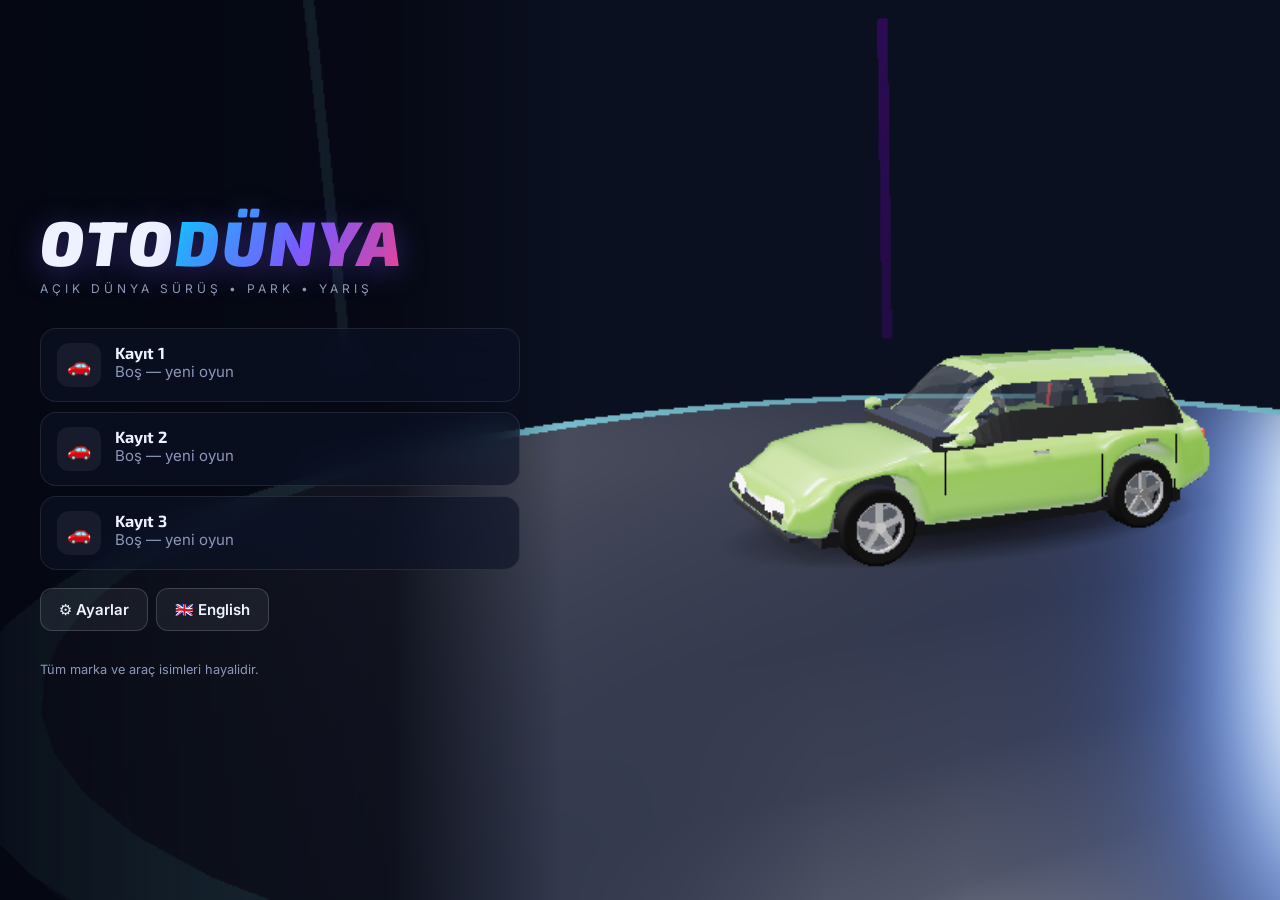
<file: index.html>
<!doctype html>
<html lang="tr">
<head>
  <meta charset="utf-8" />
  <meta name="viewport" content="width=device-width, initial-scale=1, maximum-scale=1, user-scalable=no, viewport-fit=cover" />
  <meta name="theme-color" content="#0d1224" />
  <meta name="mobile-web-app-capable" content="yes" />
  <meta name="apple-mobile-web-app-capable" content="yes" />
  <meta name="description" content="OtoDünya: açık dünya araba sürüş, park etme ve yarış oyunu" />
  <title>OtoDünya — Açık Dünya Sürüş</title>
  <link rel="manifest" href="manifest.json" />
  <link rel="icon" href="icon.svg" type="image/svg+xml" />
  <link rel="preconnect" href="https://fonts.googleapis.com" />
  <link rel="preconnect" href="https://fonts.gstatic.com" crossorigin />
  <link rel="stylesheet" href="https://fonts.googleapis.com/css2?family=Exo+2:ital,wght@0,500;0,700;0,800;0,900;1,800;1,900&family=Inter:wght@400;500;600;700&display=swap" />
  <link rel="stylesheet" href="css/style.css" />
  <script type="importmap">
    { "imports": { "three": "./lib/three.module.min.js", "three/addons/": "./lib/addons/" } }
  </script>
</head>
<body>
  <div id="app"></div>
  <div id="hud" style="display:none"></div>
  <div id="touch"></div>
  <div id="ui"></div>
  <div id="loading">
    <div class="ld-box">
      <h1>OTO<span>DÜNYA</span></h1>
      <div class="ld-bar"><i id="loadBar"></i></div>
      <p id="loadTip"></p>
    </div>
  </div>
  <div id="boot"><div class="spinner"></div><p>Yükleniyor…</p></div>
  <noscript>Bu oyun için JavaScript gereklidir.</noscript>
  <script type="module" src="js/main.js"></script>
</body>
</html>
</file>
<file: css/style.css>
/* OtoDünya arayüzü — koyu cam (glass) tasarım dili */
:root {
  --ts: 1;
  --bg: #060a14;
  --glass: rgba(13, 19, 36, 0.62);
  --glass2: rgba(22, 30, 54, 0.72);
  --glass3: rgba(255, 255, 255, 0.05);
  --line: rgba(255, 255, 255, 0.09);
  --line2: rgba(255, 255, 255, 0.16);
  --txt: #eef2ff;
  --muted: #8d98b8;
  --pri: #2ee6ff;
  --pri2: #7b5cff;
  --acc: #ff3d81;
  --ok: #22e3a0;
  --warn: #ffc94d;
  --bad: #ff4d6d;
  --gold: #ffd23f;
  --grad: linear-gradient(120deg, #00d2ff 0%, #7b5cff 55%, #ff3d81 100%);
  --r: 16px;
  --blur: blur(16px) saturate(150%);
  --display: 'Exo 2', 'Rajdhani', 'Segoe UI', system-ui, sans-serif;
  --body: 'Inter', system-ui, -apple-system, 'Segoe UI', Roboto, sans-serif;
  --shadow: 0 18px 50px rgba(0, 0, 0, 0.45);
}
body.cb { --ok: #2b8cff; --bad: #ff9f1c; --acc: #ffb000; }
* { box-sizing: border-box; -webkit-tap-highlight-color: transparent; }
html, body { margin: 0; height: 100%; overflow: hidden; background: var(--bg); color: var(--txt); font-family: var(--body); font-size: calc(15px * var(--ts)); user-select: none; -webkit-user-select: none; touch-action: none; -webkit-font-smoothing: antialiased; }
#app, #app canvas { position: fixed; inset: 0; width: 100%; height: 100%; display: block; }
#hud, #touch, #ui { position: fixed; inset: 0; pointer-events: none; }
#ui > * { pointer-events: auto; }
#hud > * { pointer-events: none; }
#hud button, #hud .minimap-wrap, #hud .prompt, #hud .mission-panel, #hud .recover-btn { pointer-events: auto; }
.hidden { display: none !important; }
.muted { color: var(--muted); }
.small { font-size: 0.85em; }
.warn { color: var(--warn); }
button { font: inherit; color: inherit; }
h1, h2, h3, h4 { font-family: var(--display); letter-spacing: 0.3px; }
input[type=range] { -webkit-appearance: none; appearance: none; width: 100%; min-width: 90px; height: 6px; border-radius: 99px; background: rgba(255, 255, 255, 0.12); outline: none; }
input[type=range]::-webkit-slider-thumb { -webkit-appearance: none; width: 20px; height: 20px; border-radius: 50%; background: #fff; box-shadow: 0 0 0 4px rgba(46, 230, 255, 0.35); cursor: pointer; }
input[type=range]::-moz-range-thumb { width: 18px; height: 18px; border-radius: 50%; background: #fff; border: 0; box-shadow: 0 0 0 4px rgba(46, 230, 255, 0.35); }
input[type=checkbox] { -webkit-appearance: none; appearance: none; width: 44px; height: 24px; border-radius: 99px; background: rgba(255, 255, 255, 0.14); position: relative; cursor: pointer; transition: background 0.2s; flex: 0 0 auto; }
input[type=checkbox]::after { content: ''; position: absolute; top: 3px; left: 3px; width: 18px; height: 18px; border-radius: 50%; background: #fff; transition: transform 0.2s; }
input[type=checkbox]:checked { background: linear-gradient(120deg, #00d2ff, #7b5cff); }
input[type=checkbox]:checked::after { transform: translateX(20px); }
::-webkit-scrollbar { width: 8px; height: 8px; }
::-webkit-scrollbar-thumb { background: rgba(255, 255, 255, 0.14); border-radius: 99px; }
::-webkit-scrollbar-track { background: transparent; }

/* ---------- açılış / yükleme ---------- */
#boot, #loading { position: fixed; inset: 0; display: flex; flex-direction: column; align-items: center; justify-content: center; z-index: 50;
  background: radial-gradient(1200px 600px at 20% 10%, rgba(123, 92, 255, 0.28), transparent 60%), radial-gradient(900px 500px at 85% 90%, rgba(0, 210, 255, 0.2), transparent 60%), #050812; }
#loading { display: none; z-index: 40; }
#boot p { color: var(--muted); letter-spacing: 3px; text-transform: uppercase; font-size: 0.8em; }
.spinner { width: 46px; height: 46px; border: 3px solid rgba(255, 255, 255, 0.12); border-top-color: var(--pri); border-radius: 50%; animation: spin 0.9s linear infinite; }
@keyframes spin { to { transform: rotate(360deg); } }
.ld-box { width: min(620px, 86vw); text-align: center; }
.ld-box h1, .logo h1, .brand h1 { font-family: var(--display); font-size: 3.6em; font-weight: 900; letter-spacing: 3px; margin: 0 0 22px; font-style: italic; line-height: 1; text-shadow: 0 6px 30px rgba(123, 92, 255, 0.35); }
h1 span { background: var(--grad); -webkit-background-clip: text; background-clip: text; color: transparent; }
.ld-bar { height: 6px; background: rgba(255, 255, 255, 0.08); border-radius: 99px; overflow: hidden; }
.ld-bar i { display: block; height: 100%; width: 0; background: var(--grad); transition: width 0.25s; box-shadow: 0 0 18px rgba(46, 230, 255, 0.6); }
#loadTip { color: var(--muted); margin-top: 22px; min-height: 2.4em; font-size: 1.02em; }

/* ---------- temel bileşenler ---------- */
.btn { border: 1px solid var(--line2); background: rgba(255, 255, 255, 0.06); padding: 11px 18px; border-radius: 12px; cursor: pointer; font-weight: 600; transition: transform 0.08s, background 0.2s, border-color 0.2s, box-shadow 0.2s; white-space: nowrap; display: inline-flex; align-items: center; gap: 8px; justify-content: center; }
.btn:hover { background: rgba(255, 255, 255, 0.11); border-color: rgba(255, 255, 255, 0.28); }
.btn:active { transform: scale(0.96); }
.btn:disabled { opacity: 0.4; cursor: not-allowed; }
.btn.primary { background: var(--grad); border-color: transparent; color: #fff; box-shadow: 0 8px 26px rgba(123, 92, 255, 0.35); text-shadow: 0 1px 2px rgba(0, 0, 0, 0.25); }
.btn.primary:hover { filter: brightness(1.1); }
.btn.danger { background: rgba(255, 77, 109, 0.14); border-color: rgba(255, 77, 109, 0.5); color: #ffb3c1; }
.btn.ghost { background: transparent; }
.btn.small { padding: 7px 12px; font-size: 0.86em; border-radius: 10px; }
.btn.on { background: rgba(46, 230, 255, 0.16); border-color: var(--pri); color: #fff; box-shadow: inset 0 0 0 1px rgba(46, 230, 255, 0.4); }
.btn.wide { width: 100%; margin: 4px 0; justify-content: flex-start; }
.kbd { opacity: 0.7; font-size: 0.85em; }
.row { display: flex; gap: 8px; align-items: center; flex-wrap: wrap; }
.seg { display: flex; gap: 6px; flex-wrap: nowrap; overflow-x: auto; }
.seg.wrap { flex-wrap: wrap; }
.input { background: rgba(0, 0, 0, 0.35); border: 1px solid var(--line2); color: var(--txt); padding: 11px 13px; border-radius: 11px; font: inherit; width: 100%; max-width: 300px; user-select: text; -webkit-user-select: text; outline: none; }
.input:focus { border-color: var(--pri); box-shadow: 0 0 0 3px rgba(46, 230, 255, 0.2); }
.tabs { display: flex; gap: 4px; overflow-x: auto; padding: 4px; margin-bottom: 14px; background: rgba(0, 0, 0, 0.25); border: 1px solid var(--line); border-radius: 14px; width: fit-content; max-width: 100%; scrollbar-width: none; }
.tab { border: 0; background: transparent; padding: 8px 14px; border-radius: 10px; cursor: pointer; white-space: nowrap; font-weight: 600; color: var(--muted); transition: background 0.2s, color 0.2s; }
.tab:hover { color: #fff; }
.tab.on { background: rgba(255, 255, 255, 0.1); color: #fff; box-shadow: inset 0 -2px 0 var(--pri); }
.badge { background: rgba(34, 227, 160, 0.16); color: var(--ok); border: 1px solid rgba(34, 227, 160, 0.4); font-size: 0.72em; padding: 2px 9px; border-radius: 99px; font-weight: 700; letter-spacing: 0.4px; text-transform: uppercase; width: fit-content; }
.mp-bar { height: 6px; background: rgba(255, 255, 255, 0.08); border-radius: 99px; overflow: hidden; margin: 7px 0; }
.mp-bar i { display: block; height: 100%; background: var(--grad); border-radius: 99px; }
.stars { color: var(--gold); font-size: 1.35em; letter-spacing: 3px; text-shadow: 0 0 12px rgba(255, 210, 63, 0.4); }
.price-big { font-family: var(--display); font-size: 1.8em; font-weight: 800; color: var(--gold); }
hr { border: 0; border-top: 1px solid var(--line); margin: 16px 0; }

.overlay { position: fixed; inset: 0; background: rgba(3, 6, 14, 0.58); display: flex; align-items: center; justify-content: center; z-index: 30; pointer-events: auto; backdrop-filter: blur(6px); -webkit-backdrop-filter: blur(6px); animation: fade 0.2s; }
@keyframes fade { from { opacity: 0; } }
.overlay .card { background: linear-gradient(180deg, rgba(26, 34, 62, 0.92), rgba(12, 17, 33, 0.94)); border: 1px solid var(--line2); border-radius: 22px; padding: 24px 26px; width: min(480px, 92vw); max-height: 90vh; overflow: auto; box-shadow: var(--shadow), inset 0 1px 0 rgba(255, 255, 255, 0.08); text-align: center; animation: pop 0.22s cubic-bezier(0.2, 0.9, 0.3, 1.2); position: relative; }
.overlay .card::before { content: ''; position: absolute; left: 24px; right: 24px; top: 0; height: 2px; background: var(--grad); border-radius: 0 0 4px 4px; }
@keyframes pop { from { transform: scale(0.92) translateY(8px); opacity: 0; } }
.overlay .card h2, .overlay .card h3 { margin-top: 2px; }
.overlay .card .row { justify-content: center; margin-top: 14px; }
.overlay.pause .card { text-align: left; width: min(440px, 92vw); }
.overlay.pause .keys { margin-top: 14px; line-height: 1.6; }
.lbl { display: block; color: var(--muted); font-size: 0.78em; margin-top: 10px; text-transform: uppercase; letter-spacing: 1.2px; }
.result .rewards { display: flex; gap: 10px; justify-content: center; margin: 14px 0; flex-wrap: wrap; }
.result .rewards span { background: var(--glass3); border: 1px solid var(--line); padding: 8px 14px; border-radius: 12px; font-weight: 700; font-family: var(--display); font-size: 1.1em; }
.result h2 { font-size: 1.9em; margin-bottom: 4px; background: var(--grad); -webkit-background-clip: text; background-clip: text; color: transparent; }
.days { display: grid; grid-template-columns: repeat(7, 1fr); gap: 6px; margin: 12px 0; }
.day { background: var(--glass3); border: 1px solid var(--line); border-radius: 12px; padding: 8px 2px; font-size: 0.72em; display: flex; flex-direction: column; gap: 3px; }
.day.got { opacity: 0.4; }
.day.today { background: var(--grad); border-color: transparent; color: #fff; font-weight: 700; transform: scale(1.08); box-shadow: 0 8px 22px rgba(123, 92, 255, 0.45); }

/* ---------- başlık ekranı ---------- */
.title-screen { position: absolute; left: 0; top: 0; bottom: 0; width: min(560px, 100%); padding: 48px 40px; background: linear-gradient(90deg, rgba(5, 8, 18, 0.96) 0%, rgba(5, 8, 18, 0.82) 70%, transparent); display: flex; flex-direction: column; gap: 18px; overflow: auto; justify-content: center; }
.logo h1 { font-size: 4.2em; margin-bottom: 8px; }
.logo p { color: var(--muted); margin: 0 0 14px; letter-spacing: 4px; text-transform: uppercase; font-size: 0.8em; }
.slots { display: flex; flex-direction: column; gap: 10px; }
.slot { display: flex; gap: 8px; align-items: stretch; }
.slot-info { flex: 1; display: grid; grid-template-columns: 44px 1fr; grid-template-rows: auto auto auto; column-gap: 14px; background: var(--glass); backdrop-filter: var(--blur); -webkit-backdrop-filter: var(--blur); border: 1px solid var(--line); border-radius: var(--r); padding: 14px 16px; cursor: pointer; transition: border-color 0.2s, transform 0.15s, background 0.2s; position: relative; }
.slot-info::before { content: '🚗'; grid-row: 1 / 4; width: 44px; height: 44px; border-radius: 12px; background: rgba(255, 255, 255, 0.06); display: flex; align-items: center; justify-content: center; font-size: 1.3em; align-self: center; }
.slot-info b { font-family: var(--display); font-size: 1.08em; }
.slot-info:hover { border-color: rgba(46, 230, 255, 0.55); transform: translateX(4px); background: var(--glass2); }

/* ---------- ana menü ---------- */
.main-menu { position: absolute; left: 0; top: 0; bottom: 0; width: min(500px, 100%); padding: 30px 30px 26px; background: linear-gradient(90deg, rgba(5, 8, 18, 0.95) 0%, rgba(5, 8, 18, 0.84) 75%, transparent); display: flex; flex-direction: column; gap: 16px; overflow: auto; }
.mm-head { display: flex; flex-direction: column; gap: 16px; }
.brand h1 { font-size: 2.6em; margin: 0; }
.brand small { color: var(--muted); letter-spacing: 3px; text-transform: uppercase; font-size: 0.7em; }
.profile-chip { display: flex; align-items: center; gap: 12px; background: var(--glass); backdrop-filter: var(--blur); -webkit-backdrop-filter: var(--blur); border: 1px solid var(--line); border-radius: 18px; padding: 10px 12px; }
.avatar { --p: 0%; width: 48px; height: 48px; border-radius: 50%; display: grid; place-items: center; background: conic-gradient(var(--pri) var(--p), rgba(255, 255, 255, 0.1) 0); flex: 0 0 auto; }
.avatar b { width: 40px; height: 40px; border-radius: 50%; background: #0d1326; display: grid; place-items: center; font-family: var(--display); font-size: 1.15em; }
.pc-info { display: flex; flex-direction: column; flex: 1; min-width: 0; }
.pc-info small { color: var(--muted); }
.pc-cur { display: flex; flex-direction: column; gap: 4px; align-items: flex-end; }
.cur { font-family: var(--display); font-weight: 800; font-size: 0.98em; }
.cur.gold { color: var(--gold); }
.mm-nav { display: flex; flex-direction: column; gap: 6px; }
.mbtn { display: flex; align-items: center; gap: 14px; background: rgba(255, 255, 255, 0.035); border: 1px solid transparent; border-radius: 14px; padding: 11px 14px; cursor: pointer; text-align: left; transition: background 0.18s, border-color 0.18s, transform 0.12s; }
.mbtn:hover { background: rgba(255, 255, 255, 0.08); border-color: var(--line2); transform: translateX(4px); }
.mbtn .mi { width: 40px; height: 40px; border-radius: 12px; background: rgba(255, 255, 255, 0.07); display: grid; place-items: center; font-size: 1.25em; flex: 0 0 auto; }
.mbtn .mt { display: flex; flex-direction: column; flex: 1; min-width: 0; }
.mbtn .mt b { font-family: var(--display); font-size: 1.08em; font-weight: 700; }
.mbtn .mt small { color: var(--muted); font-size: 0.8em; white-space: nowrap; overflow: hidden; text-overflow: ellipsis; }
.mbtn .mchev { color: var(--muted); font-size: 1.5em; }
.mbtn.hero { background: linear-gradient(120deg, rgba(0, 210, 255, 0.22), rgba(123, 92, 255, 0.28) 60%, rgba(255, 61, 129, 0.2)); border-color: rgba(123, 92, 255, 0.45); padding: 15px 14px; margin-bottom: 4px; }
.mbtn.hero .mi { background: var(--grad); }
.mbtn.hero .mt b { font-size: 1.3em; }
.mm-row { display: flex; gap: 8px; margin-top: 4px; }
.mm-row .btn { flex: 1; }
.continue { padding: 15px; font-size: 1.1em; font-family: var(--display); letter-spacing: 1px; text-transform: uppercase; margin-top: auto; }
.showcase { position: absolute; right: 36px; bottom: 34px; text-align: right; pointer-events: none !important; }
.showcase small { color: var(--pri); letter-spacing: 3px; text-transform: uppercase; font-weight: 700; font-size: 0.78em; }
.showcase h2 { font-size: 4em; margin: 0 0 10px; font-style: italic; font-weight: 900; line-height: 1; text-shadow: 0 8px 30px rgba(0, 0, 0, 0.6); }
.sc-stats { display: flex; gap: 22px; justify-content: flex-end; }
.sc-stats div { display: flex; flex-direction: column; }
.sc-stats b { font-family: var(--display); font-size: 1.6em; font-weight: 800; }
.sc-stats small { color: var(--muted); letter-spacing: 1px; font-size: 0.7em; }

/* ---------- ekranlar ---------- */
.screen { position: absolute; inset: 0; display: flex; flex-direction: column; background: radial-gradient(900px 500px at 80% 0%, rgba(123, 92, 255, 0.12), transparent 60%), rgba(5, 8, 18, 0.95); }
.screen.split { background: linear-gradient(90deg, rgba(5, 8, 18, 0.97) 0, rgba(5, 8, 18, 0.93) 54%, rgba(5, 8, 18, 0.2) 62%, transparent 70%); }
.screen.split .scr-body { width: 57%; }
.scr-head { display: flex; align-items: center; gap: 14px; padding: 14px 22px; border-bottom: 1px solid var(--line); background: rgba(5, 8, 18, 0.55); backdrop-filter: var(--blur); -webkit-backdrop-filter: var(--blur); }
.scr-head h2 { margin: 0; flex: 1; font-size: 1.45em; font-weight: 800; text-transform: uppercase; letter-spacing: 1.5px; }
.wallet { display: flex; gap: 8px; font-weight: 800; font-family: var(--display); }
.wallet span { background: var(--glass3); border: 1px solid var(--line); padding: 6px 12px; border-radius: 99px; }
.wallet span:last-child { color: var(--gold); }
.scr-body { flex: 1; overflow: auto; padding: 18px 22px 48px; }
.map-grid { display: grid; grid-template-columns: repeat(auto-fill, minmax(220px, 1fr)); gap: 14px; }
.map-card { position: relative; overflow: hidden; background: linear-gradient(160deg, color-mix(in srgb, var(--c) 55%, #0b1224), #0b1224 75%); border: 1px solid var(--line2); border-radius: 18px; padding: 18px; cursor: pointer; min-height: 160px; display: flex; flex-direction: column; justify-content: flex-end; gap: 4px; transition: transform 0.15s, box-shadow 0.2s; }
.map-card::after { content: ''; position: absolute; inset: 0; background: linear-gradient(0deg, rgba(0, 0, 0, 0.55), transparent 60%); pointer-events: none; }
.map-card > * { position: relative; z-index: 1; }
.map-card:hover { transform: translateY(-4px); box-shadow: 0 14px 34px rgba(0, 0, 0, 0.45); }
.map-card.cur { box-shadow: 0 0 0 2px var(--pri), 0 12px 30px rgba(46, 230, 255, 0.25); }
.map-card.locked { filter: grayscale(0.85) brightness(0.7); }
.map-card h3 { margin: 0; font-size: 1.5em; font-weight: 800; }
.map-ico { position: absolute !important; top: 12px; right: 14px; font-size: 3.4em; opacity: 0.9; filter: drop-shadow(0 6px 12px rgba(0, 0, 0, 0.4)); }
.mis-list { display: flex; flex-direction: column; gap: 8px; }
.mis-card { display: flex; gap: 14px; align-items: center; background: var(--glass); border: 1px solid var(--line); border-radius: var(--r); padding: 12px 14px; transition: border-color 0.2s, background 0.2s; }
.mis-card:hover { border-color: var(--line2); background: var(--glass2); }
.mis-card.locked { opacity: 0.45; }
.mis-ico { font-size: 1.6em; width: 50px; height: 50px; border-radius: 14px; background: rgba(255, 255, 255, 0.06); display: grid; place-items: center; flex: 0 0 auto; }
.mis-info { flex: 1; display: flex; flex-direction: column; gap: 2px; min-width: 0; }
.mis-info b { font-family: var(--display); font-size: 1.05em; }
.mis-rew { font-size: 0.8em; color: var(--warn); font-weight: 600; }
.mis-right { display: flex; flex-direction: column; align-items: flex-end; gap: 6px; }
.mis-right .stars { font-size: 1em; }
.lic-row { display: flex; gap: 6px; flex-wrap: wrap; margin-bottom: 12px; }
.lic { padding: 5px 11px; border-radius: 99px; background: var(--glass3); border: 1px solid var(--line); font-size: 0.82em; opacity: 0.5; }
.lic.on { background: rgba(34, 227, 160, 0.14); border-color: rgba(34, 227, 160, 0.5); color: var(--ok); opacity: 1; font-weight: 700; }
.events section, .boards section { background: var(--glass); border-radius: 18px; padding: 16px 18px; margin-bottom: 14px; border: 1px solid var(--line); }
.events h3, .boards h3 { margin: 0 0 10px; }
.task { padding: 8px 0; border-bottom: 1px dashed var(--line); }
.task.done b { text-decoration: line-through; color: var(--ok); }
.board { margin: 6px 0; padding-left: 28px; }
.board li { padding: 4px 0; }
.board li.me { color: var(--gold); font-weight: 800; }
.ach-grid { display: grid; grid-template-columns: repeat(auto-fill, minmax(240px, 1fr)); gap: 10px; }
.ach { background: var(--glass); border: 1px solid var(--line); border-radius: var(--r); padding: 12px 14px; display: flex; flex-direction: column; gap: 3px; opacity: 0.7; }
.ach b { font-family: var(--display); }
.ach.got { opacity: 1; border-color: rgba(255, 210, 63, 0.5); background: linear-gradient(160deg, rgba(255, 210, 63, 0.14), var(--glass)); }
.stats { display: grid; grid-template-columns: repeat(auto-fill, minmax(280px, 1fr)); gap: 8px; }
.stat { display: flex; justify-content: space-between; align-items: center; background: var(--glass); border: 1px solid var(--line); padding: 12px 16px; border-radius: 12px; }
.stat b { font-family: var(--display); font-size: 1.1em; }
.set-row { display: flex; align-items: center; gap: 14px; padding: 9px 0; flex-wrap: wrap; }
.settings .set-row { padding: 12px 4px; border-bottom: 1px solid var(--line); flex-wrap: nowrap; }
.set-row > span:first-child { flex: 0 0 40%; color: #d5dcf3; }
.set-row b { min-width: 52px; text-align: right; font-family: var(--display); }

/* garaj / galeri */
.garage-head { display: flex; gap: 8px; align-items: center; flex-wrap: wrap; margin-bottom: 12px; }
.garage-head > span { font-family: var(--display); font-weight: 800; font-size: 1.1em; margin-right: 6px; }
.car-list, .gal-list { display: flex; gap: 8px; overflow-x: auto; padding: 2px 2px 10px; margin-bottom: 8px; }
.car-item, .gal-card { flex: 0 0 auto; min-width: 156px; background: var(--glass); border: 1px solid var(--line); border-radius: 14px; padding: 12px; cursor: pointer; display: flex; flex-direction: column; gap: 4px; transition: border-color 0.2s, transform 0.12s; }
.car-item b, .gal-card b { font-family: var(--display); font-size: 1.12em; }
.car-item:hover, .gal-card:hover { transform: translateY(-2px); border-color: var(--line2); }
.car-item.on, .gal-card.on { border-color: var(--pri); box-shadow: 0 0 0 1px var(--pri) inset, 0 10px 24px rgba(46, 230, 255, 0.15); background: linear-gradient(160deg, rgba(46, 230, 255, 0.12), var(--glass)); }
.gal-card.locked { opacity: 0.55; }
.gal-card .price { color: var(--warn); font-weight: 700; font-size: 0.9em; font-family: var(--display); }
.garage-detail h3, .gal-detail h3 { margin: 6px 0; font-size: 2em; font-style: italic; font-weight: 900; }
.statbars { display: flex; flex-direction: column; gap: 8px; margin: 10px 0 14px; background: var(--glass); border: 1px solid var(--line); border-radius: 14px; padding: 12px 14px; }
.statbar { display: flex; align-items: center; gap: 12px; }
.statbar span { width: 84px; color: var(--muted); font-size: 0.82em; text-transform: uppercase; letter-spacing: 0.8px; }
.sb { flex: 1; height: 8px; background: rgba(255, 255, 255, 0.08); border-radius: 99px; position: relative; overflow: hidden; }
.sb i { position: absolute; left: 0; top: 0; bottom: 0; background: var(--grad); border-radius: 99px; }
.sb u { position: absolute; top: 0; bottom: 0; background: var(--ok); box-shadow: 0 0 10px var(--ok); }
.upg-list { display: grid; grid-template-columns: repeat(auto-fill, minmax(200px, 1fr)); gap: 8px; }
.upg { background: var(--glass); border: 1px solid var(--line); border-radius: 14px; padding: 12px; display: flex; flex-direction: column; gap: 5px; }
.upg b { font-family: var(--display); font-size: 1.05em; }
.pips { display: flex; gap: 4px; margin: 3px 0 5px; }
.pips i { flex: 1; height: 6px; border-radius: 4px; background: rgba(255, 255, 255, 0.1); }
.pips i.on { background: var(--grad); box-shadow: 0 0 8px rgba(46, 230, 255, 0.4); }
.engines h4, .profiles h4 { margin: 16px 0 8px; text-transform: uppercase; letter-spacing: 1.5px; font-size: 0.85em; color: var(--muted); }
.tune-row { padding: 10px 0; border-bottom: 1px solid var(--line); display: flex; flex-direction: column; gap: 6px; }
.tune-sl { display: flex; align-items: center; gap: 10px; }
.tune-sl small { width: 70px; color: var(--muted); font-size: 0.78em; }
.tune-sl small:last-child { text-align: right; }
.profiles .row { padding: 4px 0; }
.profiles .row b { width: 74px; }
.swatches { display: flex; flex-wrap: wrap; gap: 8px; align-items: center; }
.swatches i { width: 32px; height: 32px; border-radius: 50%; border: 2px solid rgba(255, 255, 255, 0.2); cursor: pointer; box-shadow: inset 0 -6px 10px rgba(0, 0, 0, 0.25), inset 0 4px 8px rgba(255, 255, 255, 0.25); transition: transform 0.12s; }
.swatches i:hover { transform: scale(1.1); }
.swatches i.on { border-color: #fff; transform: scale(1.15); box-shadow: 0 0 0 3px rgba(46, 230, 255, 0.5); }
.swatches input[type=color] { width: 38px; height: 34px; border: 0; background: none; padding: 0; cursor: pointer; }
.mod-host h4 { margin: 14px 0 8px; text-transform: uppercase; letter-spacing: 1.5px; font-size: 0.8em; color: var(--muted); }
.mod-foot { position: sticky; bottom: -48px; display: flex; gap: 8px; align-items: center; justify-content: flex-end; background: rgba(8, 12, 26, 0.95); backdrop-filter: var(--blur); padding: 12px; margin-top: 16px; border: 1px solid var(--line); border-radius: 14px; }
.mod-foot span { flex: 1; font-weight: 800; color: var(--warn); font-family: var(--display); }
.cloth-list { display: grid; grid-template-columns: repeat(auto-fill, minmax(180px, 1fr)); gap: 8px; }
.cloth { display: flex; align-items: center; gap: 10px; background: var(--glass); border: 1px solid var(--line); border-radius: 12px; padding: 9px 11px; }
.cloth.on { border-color: var(--ok); }
.cloth b { flex: 1; font-size: 0.9em; }
.cl-sw { width: 26px; height: 26px; border-radius: 8px; border: 1px solid rgba(255, 255, 255, 0.25); }

/* ---------- HUD ---------- */
.hud-top { position: absolute; top: max(14px, env(safe-area-inset-top)); right: 16px; display: flex; gap: 8px; align-items: center; }
.hud-money, .hud-gold, .hud-level { background: var(--glass); backdrop-filter: var(--blur); -webkit-backdrop-filter: var(--blur); border: 1px solid var(--line); padding: 7px 14px; border-radius: 99px; font-weight: 800; display: flex; align-items: center; gap: 7px; font-family: var(--display); font-size: 1.05em; box-shadow: 0 6px 18px rgba(0, 0, 0, 0.25); }
.hud-gold b { color: var(--gold); }
.hud-level { flex-direction: column; gap: 3px; padding: 5px 14px; font-size: 0.78em; letter-spacing: 1px; }
.xpbar { width: 70px; height: 4px; background: rgba(255, 255, 255, 0.12); border-radius: 9px; overflow: hidden; }
.xpbar i { display: block; height: 100%; background: var(--grad); }
.hud-btn { width: 42px; height: 42px; border-radius: 50%; border: 1px solid var(--line); background: var(--glass); backdrop-filter: var(--blur); -webkit-backdrop-filter: var(--blur); cursor: pointer; font-size: 1.05em; transition: background 0.2s; }
.hud-btn:hover { background: var(--glass2); }
.minimap-wrap { position: absolute; top: max(14px, env(safe-area-inset-top)); left: 16px; width: 184px; height: 184px; border-radius: 50%; overflow: hidden; background: #0b1020; cursor: pointer; box-shadow: 0 0 0 3px rgba(255, 255, 255, 0.12), 0 0 0 7px rgba(10, 16, 32, 0.55), 0 12px 30px rgba(0, 0, 0, 0.5); }
.minimap-wrap::after { content: ''; position: absolute; inset: 0; border-radius: 50%; box-shadow: inset 0 0 30px rgba(0, 0, 0, 0.55); pointer-events: none; }
.minimap { width: 100%; height: 100%; filter: saturate(0.85) contrast(1.05); }
.mini-n { position: absolute; top: 4px; left: 50%; transform: translateX(-50%); font-weight: 900; font-size: 11px; color: var(--acc); text-shadow: 0 0 4px #000; font-family: var(--display); z-index: 1; }
.mini-speedlimit { position: absolute; right: 8px; bottom: 8px; width: 38px; height: 38px; border-radius: 50%; background: #fff; border: 4px solid #e01e37; color: #111; font-weight: 900; font-size: 13px; display: flex; align-items: center; justify-content: center; z-index: 1; font-family: var(--display); }
.gauge-wrap { position: absolute; right: 22px; bottom: max(18px, env(safe-area-inset-bottom)); width: 236px; height: 236px; filter: drop-shadow(0 10px 24px rgba(0, 0, 0, 0.45)); }
.gauge { width: 100%; height: 100%; }
.g-speed { position: absolute; top: 33%; left: 0; right: 0; text-align: center; display: flex; flex-direction: column; line-height: 1; }
.g-speed b { font-family: var(--display); font-size: 3.6em; font-weight: 900; font-style: italic; letter-spacing: -1px; text-shadow: 0 3px 14px rgba(0, 0, 0, 0.6); font-variant-numeric: tabular-nums; }
.g-speed small { color: var(--muted); font-size: 0.72em; letter-spacing: 2px; text-transform: uppercase; margin-top: 2px; }
.g-gear { position: absolute; top: 64%; left: 50%; transform: translateX(-50%); font-family: var(--display); font-weight: 900; font-size: 1.35em; color: #fff; background: rgba(255, 255, 255, 0.08); border: 1px solid var(--line2); padding: 1px 12px; border-radius: 10px; min-width: 40px; text-align: center; }
.g-bars { position: absolute; left: -150px; bottom: 14px; width: 140px; display: flex; flex-direction: column; gap: 7px; }
.bar { position: relative; height: 22px; background: var(--glass); backdrop-filter: var(--blur); -webkit-backdrop-filter: var(--blur); border: 1px solid var(--line); border-radius: 99px; overflow: hidden; }
.bar i { position: absolute; left: 0; top: 0; bottom: 0; border-radius: 99px; opacity: 0.85; }
.bar span { position: absolute; left: 10px; top: 3px; font-size: 11px; font-weight: 800; letter-spacing: 0.5px; }
.bar.nitro i { background: linear-gradient(90deg, #3a5bff, #2ee6ff); }
.bar.fuel i { background: linear-gradient(90deg, #ff7a00, #ffd23f); }
.bar.fuel.low { animation: blink 0.8s infinite; }
.bar.dmg i { background: linear-gradient(90deg, #ff4d6d, #9d0208); }
@keyframes blink { 50% { opacity: 0.35; } }
.g-icons { position: absolute; top: 18px; left: 0; right: 0; text-align: center; font-size: 0.8em; }
.g-icons small { background: rgba(34, 227, 160, 0.14); color: var(--ok); border-radius: 4px; padding: 1px 4px; font-size: 9px; font-weight: 800; letter-spacing: 0.5px; }
.toasts { position: absolute; top: 78px; left: 50%; transform: translateX(-50%); display: flex; flex-direction: column; gap: 8px; align-items: center; width: min(90vw, 540px); }
.toast { background: var(--glass2); backdrop-filter: var(--blur); -webkit-backdrop-filter: var(--blur); border: 1px solid var(--line); border-left: 3px solid var(--pri); padding: 10px 18px; border-radius: 12px; font-weight: 600; animation: toastIn 0.3s cubic-bezier(0.2, 0.9, 0.3, 1.2); transition: opacity 0.5s, transform 0.5s; text-align: center; box-shadow: 0 10px 26px rgba(0, 0, 0, 0.35); }
@keyframes toastIn { from { transform: translateY(-14px); opacity: 0; } }
.toast.warn { border-left-color: var(--bad); }
.toast.gold { border-left-color: var(--gold); color: #ffe48a; }
.toast.ok { border-left-color: var(--ok); }
.toast.out { opacity: 0; transform: translateY(-10px); }
.pops { position: absolute; top: 42%; left: 50%; transform: translateX(-50%); }
.pop { position: absolute; left: 50%; transform: translateX(-50%); white-space: nowrap; text-align: center; animation: rise 1.8s ease-out forwards; display: flex; flex-direction: column; }
.pop b { font-family: var(--display); font-size: 2.1em; font-weight: 900; font-style: italic; color: var(--gold); text-shadow: 0 3px 14px rgba(0, 0, 0, 0.8), 0 0 24px rgba(255, 210, 63, 0.45); }
.pop.neg b { color: var(--bad); text-shadow: 0 3px 14px rgba(0, 0, 0, 0.8); }
.pop small { color: #fff; text-shadow: 0 1px 4px #000; letter-spacing: 1px; text-transform: uppercase; font-size: 0.75em; font-weight: 700; }
@keyframes rise { 0% { transform: translate(-50%, 20px) scale(0.6); opacity: 0; } 15% { transform: translate(-50%, 0) scale(1.15); opacity: 1; } 80% { opacity: 1; } 100% { transform: translate(-50%, -90px) scale(1); opacity: 0; } }
.bigtext { position: absolute; top: 22%; left: 0; right: 0; text-align: center; font-family: var(--display); font-size: 3.4em; font-weight: 900; font-style: italic; letter-spacing: 1px; text-shadow: 0 6px 24px rgba(0, 0, 0, 0.7); opacity: 0; pointer-events: none; text-transform: uppercase; }
.bigtext.show { animation: big 1.6s ease-out forwards; }
@keyframes big { 0% { opacity: 0; transform: scale(1.6); letter-spacing: 20px; filter: blur(8px); } 15% { opacity: 1; transform: scale(1); letter-spacing: 2px; filter: blur(0); } 80% { opacity: 1; } 100% { opacity: 0; transform: translateY(-12px); } }
.prompt { position: absolute; bottom: 30%; left: 50%; transform: translateX(-50%); background: var(--glass2); backdrop-filter: var(--blur); -webkit-backdrop-filter: var(--blur); border: 1px solid rgba(46, 230, 255, 0.5); padding: 11px 20px 11px 12px; border-radius: 99px; font-weight: 700; cursor: pointer; box-shadow: 0 10px 28px rgba(0, 0, 0, 0.4), 0 0 24px rgba(46, 230, 255, 0.2); animation: toastIn 0.25s; }
.prompt b { background: var(--grad); color: #fff; border-radius: 8px; padding: 3px 9px; margin-right: 8px; font-family: var(--display); }
.mission-panel { position: absolute; top: 218px; left: 16px; width: 250px; background: var(--glass); backdrop-filter: var(--blur); -webkit-backdrop-filter: var(--blur); border: 1px solid var(--line); border-radius: 16px; padding: 12px 14px; font-size: 0.9em; box-shadow: 0 10px 28px rgba(0, 0, 0, 0.35); overflow: hidden; }
.mission-panel::before { content: ''; position: absolute; left: 0; top: 0; bottom: 0; width: 3px; background: var(--grad); }
.mission-panel h4 { margin: 0 0 8px; color: #fff; font-size: 1.12em; text-transform: uppercase; letter-spacing: 1px; }
.mission-panel div { line-height: 1.55; color: #d4dbf2; }
.mp-abort { margin-top: 8px; background: transparent; border: 1px solid var(--line2); border-radius: 8px; padding: 4px 10px; cursor: pointer; font-size: 0.8em; color: var(--muted); }
.mission-timer { position: absolute; top: 16px; left: 50%; transform: translateX(-50%); font-family: var(--display); font-size: 2.1em; font-weight: 900; font-variant-numeric: tabular-nums; text-shadow: 0 2px 12px rgba(0, 0, 0, 0.7); background: var(--glass); backdrop-filter: var(--blur); padding: 2px 18px; border-radius: 14px; border: 1px solid var(--line); }
.mission-timer:empty { display: none; }
.mission-timer.warn { color: var(--bad); animation: blink 0.6s infinite; }
.drift-score { position: absolute; top: 30%; right: 7%; text-align: right; display: flex; flex-direction: column; }
.drift-score b { font-family: var(--display); font-size: 2.8em; font-weight: 900; font-style: italic; color: #fff; text-shadow: 0 3px 14px rgba(0, 0, 0, 0.8), 0 0 30px rgba(255, 61, 129, 0.5); }
.drift-score small { background: var(--grad); -webkit-background-clip: text; background-clip: text; color: transparent; font-weight: 900; letter-spacing: 4px; font-family: var(--display); font-size: 1.1em; }
.drift-score.bank b { color: var(--ok); }
.drift-score.fail b { color: var(--bad); text-decoration: line-through; }
.police-bar { position: absolute; top: 68px; left: 50%; transform: translateX(-50%); background: linear-gradient(90deg, rgba(29, 78, 216, 0.9), rgba(193, 18, 31, 0.9)); padding: 7px 20px; border-radius: 99px; font-weight: 800; font-family: var(--display); letter-spacing: 1px; box-shadow: 0 0 30px rgba(193, 18, 31, 0.45); }
.police-bar.blink { background: linear-gradient(90deg, rgba(193, 18, 31, 0.9), rgba(29, 78, 216, 0.9)); box-shadow: 0 0 30px rgba(29, 78, 216, 0.5); }
.police-bar.patrol { background: rgba(29, 78, 216, 0.9); }
.save-icon { position: absolute; right: 18px; top: 70px; font-size: 1.2em; opacity: 0; }
.save-icon.on { animation: saved 1.6s; }
@keyframes saved { 0%, 100% { opacity: 0; } 20%, 70% { opacity: 1; } }
.fps { position: absolute; left: 212px; top: 16px; background: rgba(0, 0, 0, 0.55); padding: 3px 9px; border-radius: 8px; font: 12px ui-monospace, monospace; color: #7fffb0; }
.recover-btn { position: absolute; left: 50%; bottom: 22%; transform: translateX(-50%); background: linear-gradient(120deg, #ff4d6d, #ff7a00); color: #fff; border: 0; padding: 13px 26px; border-radius: 99px; font-weight: 800; font-size: 1.1em; cursor: pointer; box-shadow: 0 10px 30px rgba(255, 77, 109, 0.5); animation: pulse 1s infinite; font-family: var(--display); letter-spacing: 1px; }
@keyframes pulse { 50% { transform: translateX(-50%) scale(1.06); } }
.drag-lights { position: absolute; top: 96px; left: 50%; transform: translateX(-50%); display: flex; gap: 12px; background: rgba(0, 0, 0, 0.75); padding: 12px 16px; border-radius: 18px; border: 1px solid var(--line); }
.drag-lights i { width: 32px; height: 32px; border-radius: 50%; background: #2a1d00; box-shadow: inset 0 -4px 8px rgba(0, 0, 0, 0.5); }
.drag-lights i.on { background: radial-gradient(circle at 35% 35%, #fff2b0, #ffb703 55%); box-shadow: 0 0 22px #ffb703; }
.drag-lights i.g { background: #062018; }
.drag-lights i.g.on { background: radial-gradient(circle at 35% 35%, #c8ffe9, #22e3a0 55%); box-shadow: 0 0 26px #22e3a0; }
.shift-bar { position: absolute; bottom: max(268px, calc(env(safe-area-inset-bottom) + 268px)); right: 50px; width: 190px; height: 10px; background: rgba(0, 0, 0, 0.5); border-radius: 99px; overflow: hidden; border: 1px solid var(--line); }
.shift-bar i { display: block; height: 100%; background: var(--pri); }
.shift-bar.good i { background: var(--ok); box-shadow: 0 0 12px var(--ok); }
.shift-bar.over i { background: var(--bad); }
.shift-bar b { position: absolute; right: 6px; top: -3px; font-size: 11px; font-family: var(--display); }
.rear-frame { position: absolute; top: 14px; left: 50%; transform: translateX(-50%); width: min(320px, 40vw); aspect-ratio: 16/8; border: 2px solid rgba(255, 255, 255, 0.85); border-radius: 14px; box-shadow: 0 8px 24px rgba(0, 0, 0, 0.5); }
.rear-frame span { position: absolute; top: -22px; left: 4px; font-size: 0.72em; color: #fff; text-shadow: 0 1px 3px #000; text-transform: uppercase; letter-spacing: 1.5px; font-weight: 700; }
.flash { position: absolute; inset: 0; background: #fff; opacity: 0; }
.flash.on { animation: flash 0.5s; }
@keyframes flash { 0% { opacity: 0.9; } 100% { opacity: 0; } }
.rain-overlay { position: absolute; inset: 0; width: 100%; height: 100%; }
.speed-fx { position: absolute; inset: 0; opacity: 0; background: radial-gradient(ellipse at center, transparent 48%, rgba(255, 255, 255, 0.04) 62%, rgba(150, 200, 255, 0.22) 100%), repeating-conic-gradient(from 0deg at 50% 50%, transparent 0deg 3deg, rgba(255, 255, 255, 0.07) 3deg 3.6deg); -webkit-mask-image: radial-gradient(ellipse at center, transparent 42%, #000 88%); mask-image: radial-gradient(ellipse at center, transparent 42%, #000 88%); transition: opacity 0.3s; }
.radio-ind { position: absolute; bottom: 24px; left: 50%; transform: translateX(-50%); background: var(--glass2); backdrop-filter: var(--blur); padding: 10px 18px; border-radius: 99px; font-weight: 700; border: 1px solid var(--line); }

/* ---------- tam harita ---------- */
.fullmap { flex-direction: row; }
.map-box { display: flex; gap: 16px; align-items: flex-start; max-width: 96vw; max-height: 92vh; }
.map-box canvas { width: min(88vh, 70vw); height: min(88vh, 70vw); border-radius: 20px; border: 1px solid var(--line2); cursor: crosshair; box-shadow: var(--shadow); }
.map-side { background: var(--glass2); backdrop-filter: var(--blur); border: 1px solid var(--line); border-radius: 18px; padding: 16px; width: 230px; max-height: 88vh; overflow: auto; }
.map-side h3 { margin: 0; font-size: 1.4em; }
.map-legend { display: flex; flex-direction: column; gap: 6px; margin: 12px 0; font-size: 0.9em; }
.fullmap .close { position: absolute; top: 16px; right: 16px; }

/* ---------- dokunmatik ---------- */
.touch-ui { position: absolute; inset: 0; pointer-events: none; }
.tbtn { position: absolute; pointer-events: auto; width: 66px; height: 66px; border-radius: 50%; background: rgba(12, 18, 36, 0.55); backdrop-filter: blur(8px); -webkit-backdrop-filter: blur(8px); border: 1.5px solid rgba(255, 255, 255, 0.28); display: flex; align-items: center; justify-content: center; font-weight: 900; font-size: 1.2em; color: #fff; transform-origin: center; touch-action: none; user-select: none; font-family: var(--display); box-shadow: 0 6px 18px rgba(0, 0, 0, 0.3); }
.tbtn.big { width: 88px; height: 88px; font-size: 1.7em; }
.tbtn.small { width: 52px; height: 52px; font-size: 0.82em; }
.tbtn.on { background: rgba(46, 230, 255, 0.45); border-color: #fff; }
.tbtn.nitro { background: linear-gradient(140deg, rgba(58, 91, 255, 0.7), rgba(46, 230, 255, 0.55)); }
.tbtn.wheel { width: 156px; height: 156px; background: rgba(12, 18, 36, 0.35); }
.wheel-in { width: 136px; height: 136px; border-radius: 50%; border: 12px solid rgba(255, 255, 255, 0.75); display: flex; align-items: center; justify-content: center; font-size: 2.2em; transition: transform 0.05s; }
.tbtn.joy { width: 144px; height: 144px; background: rgba(12, 18, 36, 0.35); }
.joy-knob { width: 62px; height: 62px; border-radius: 50%; background: rgba(255, 255, 255, 0.7); box-shadow: 0 4px 12px rgba(0, 0, 0, 0.35); }
.touch-ui[data-mode=car] .foot, .touch-ui[data-mode=foot] .drive, .touch-ui[data-mode=foot] .drive-btn, .touch-ui[data-mode=foot] .drive-wheel { display: none; }
.touch-ui[data-ctrl=buttons] .drive-wheel, .touch-ui[data-ctrl=wheel] .drive-btn, .touch-ui[data-ctrl=tilt] .drive-btn, .touch-ui[data-ctrl=tilt] .drive-wheel { display: none; }
.touch-ui[data-gear=auto] .manual { display: none; }
.touch-ui.edit .tbtn { display: flex !important; outline: 2px dashed var(--warn); cursor: move; }
.edit-done { position: fixed; top: 14px; left: 50%; transform: translateX(-50%); z-index: 60; pointer-events: auto; }

/* ---------- diğer ---------- */
.emote-grid { display: grid; grid-template-columns: repeat(5, 1fr); gap: 8px; margin: 14px 0; }
.emote-grid .btn { display: flex; flex-direction: column; align-items: center; gap: 3px; padding: 10px 4px; }
.emote-grid .big { font-size: 1.8em; }
.photo-ui { position: fixed; inset: 0; pointer-events: none; z-index: 20; }
.photo-panel { position: absolute; right: 14px; top: 14px; width: 300px; max-height: calc(100vh - 28px); overflow: auto; background: var(--glass2); backdrop-filter: var(--blur); -webkit-backdrop-filter: var(--blur); border: 1px solid var(--line); border-radius: 18px; padding: 14px 16px; pointer-events: auto; }
.photo-panel h3 { margin: 0 0 8px; }
.photo-panel .set-row { display: flex; gap: 10px; align-items: center; padding: 5px 0; }
.photo-ui.hideui .photo-panel { display: none; }
.photo-show { position: absolute; right: 14px; top: 14px; pointer-events: auto; display: none; opacity: 0.4; }
.photo-ui.hideui .photo-show { display: block; }
.drone-ui { position: fixed; top: 14px; left: 50%; transform: translateX(-50%); display: flex; gap: 12px; align-items: center; background: var(--glass2); backdrop-filter: var(--blur); padding: 8px 16px; border-radius: 99px; z-index: 20; border: 1px solid var(--line); }
.tutorial { position: fixed; bottom: 22px; left: 50%; transform: translateX(-50%); width: min(480px, 92vw); background: var(--glass2); backdrop-filter: var(--blur); -webkit-backdrop-filter: var(--blur); border: 1px solid rgba(46, 230, 255, 0.45); border-radius: 18px; padding: 14px 18px; z-index: 25; box-shadow: var(--shadow); }
.tutorial b { font-family: var(--display); text-transform: uppercase; letter-spacing: 1.5px; color: var(--pri); font-size: 0.85em; }
.tutorial p { margin: 6px 0 12px; line-height: 1.45; }
.tutorial .row { justify-content: flex-end; }

/* ---------- duyarlı yerleşim ---------- */
@media (max-width: 900px) {
  .screen.split { background: transparent; }
  .screen.split .scr-body { width: 100%; padding-top: 40vh; background: linear-gradient(180deg, transparent 0, transparent 37vh, rgba(5, 8, 18, 0.97) 41vh); }
  .main-menu, .title-screen { width: 100%; background: linear-gradient(0deg, rgba(5, 8, 18, 0.97) 60%, rgba(5, 8, 18, 0.35)); justify-content: flex-end; padding: 18px; }
  .showcase { display: none; }
  .map-box { flex-direction: column; align-items: center; }
  .map-box canvas { width: min(92vw, 70vh); height: min(92vw, 70vh); }
  .map-side { width: min(92vw, 420px); }
  .set-row > span:first-child { flex-basis: 36%; }
}
@media (max-width: 900px), (max-height: 520px) {
  .minimap-wrap { width: 118px; height: 118px; top: 10px; left: 10px; }
  .gauge-wrap { width: 132px; height: 132px; top: max(6px, env(safe-area-inset-top)); bottom: auto; right: 50%; transform: translateX(50%); }
  .g-speed { top: 30%; }
  .g-speed b { font-size: 1.9em; }
  .g-gear { font-size: 0.95em; top: 63%; }
  .g-bars { left: auto; right: -34px; bottom: -26px; width: 200px; flex-direction: row; }
  .g-bars .bar { flex: 1; height: 16px; }
  .bar span { top: 0; font-size: 9px; }
  .g-icons { display: none; }
  .hud-level { display: none; }
  .hud-money, .hud-gold { padding: 5px 10px; font-size: 0.92em; }
  .hud-btn { width: 36px; height: 36px; }
  .mission-panel { top: 136px; left: 10px; width: 200px; font-size: 0.8em; padding: 9px 11px; }
  .mission-timer { top: 168px; font-size: 1.3em; }
  .rear-frame { left: 10px; top: 136px; transform: none; width: 180px; }
  .toasts { top: 170px; }
  .police-bar { top: 168px; }
  .shift-bar { bottom: auto; top: 172px; right: 50%; transform: translateX(50%); }
  .fps { left: 136px; }
  .bigtext { font-size: 2.2em; }
  .main-menu, .title-screen { justify-content: flex-start; padding: 12px 16px; gap: 10px; }
  .brand h1, .logo h1 { font-size: 1.8em; }
  .brand small { display: none; }
  .profile-chip { padding: 6px 10px; }
  .mm-nav { display: grid; grid-template-columns: repeat(3, 1fr); gap: 6px; }
  .mbtn { padding: 7px 9px; gap: 8px; }
  .mbtn .mi { width: 32px; height: 32px; font-size: 1em; border-radius: 9px; }
  .mbtn .mt small, .mbtn .mchev { display: none; }
  .mbtn .mt b { font-size: 0.92em; }
  .mbtn.hero { grid-column: span 3; padding: 9px; }
  .mbtn.hero .mt b { font-size: 1.05em; }
  .mm-row { grid-column: span 3; }
  .continue { padding: 10px; }
  .scr-head { padding: 7px 14px; }
  .scr-head h2 { font-size: 1.1em; }
  .scr-body { padding: 10px 14px 34px; }
  .slot-info { padding: 9px 12px; }
}
@media (max-height: 520px) {
  .mm-nav { grid-template-columns: repeat(4, 1fr); }
  .mbtn.hero, .mm-row { grid-column: span 4; }
  .screen.split .scr-body { padding-top: 10px; width: 58%; background: rgba(5, 8, 18, 0.95); }
  .screen.split { background: transparent; }
  .title-screen { width: min(520px, 100%); background: linear-gradient(90deg, rgba(5, 8, 18, 0.96) 70%, transparent); }
}
</file>
